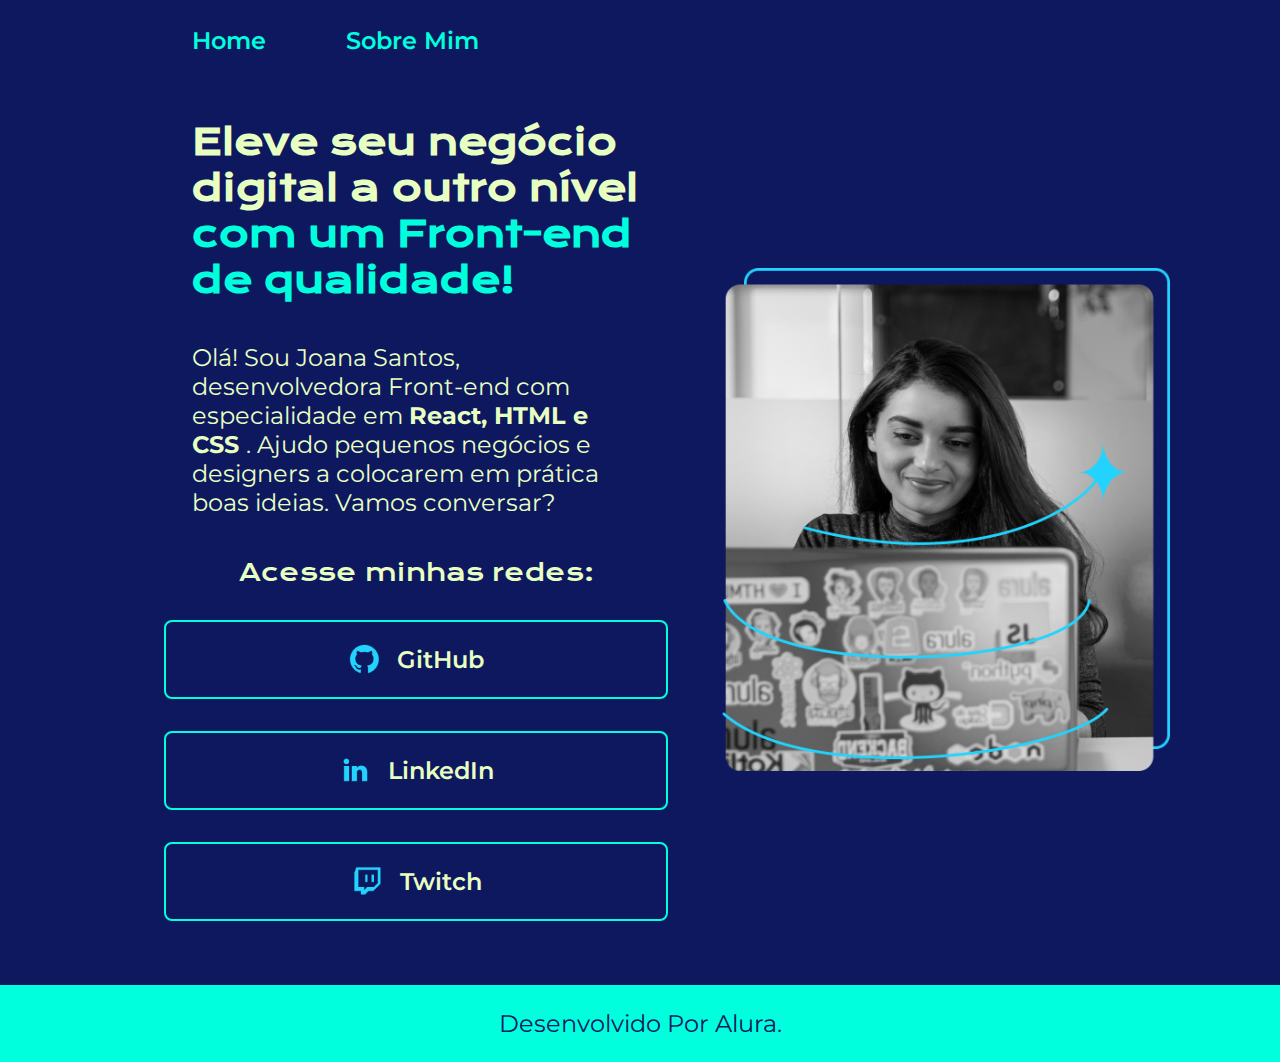
<file: index.html>
<!DOCTYPE html>
<html lang="pt-br">

<head>
    <meta charset="UTF-8">
    <meta http-equiv="X-UA-Compatible" content="IE=edge">
    <meta name="viewport" content="width=device-width, initial-scale=1.0">
    
    <link rel="stylesheet" href="./styles/style.css">

    <title>Portifolio</title>
</head>

<body>
    <header class="cabecalho">
        <nav class="cabecalho__menu">
            <a class="cabecalho__menu__link" href="index.html">Home</a>
            <a class="cabecalho__menu__link" href="about.html">Sobre Mim</a>
        </nav>
    </header>
    <main class="apresentacao">
        <section class="apresentacao__conteudo">
            <h1 class="apresentacao__conteudo__titulo">
                Eleve seu negócio digital a outro nível
                <strong class="titulo-destaque">com um Front-end de qualidade!</strong>
            </h1>
            <p class="apresentacao__conteudo__texto">Olá! Sou Joana Santos, desenvolvedora
                Front-end com especialidade em
                <strong>React, HTML e CSS </strong>.
                Ajudo pequenos negócios e designers a
                colocarem em prática boas ideias. Vamos
                conversar?
            </p>
            <div class="apresentacao__conteudo__links">
                <h2 class="apresentacao__conteudo__links__subtitulo">Acesse minhas redes:</h2>
                <a class="apresentacao__conteudo__links__navegacao" href="https://github.com/araujoalca" target="_blank">
                    <img src="./assets/github.png" alt="ícone do GitHub">
                    GitHub
                </a>
                <a class="apresentacao__conteudo__links__navegacao" href="https://www.linkedin.com/in/andre-araujoalca/"
                    target="_blank">
                    <img src="./assets/linkedin.png" alt="ícone do linkedin">
                    LinkedIn
                </a>
                <a class="apresentacao__conteudo__links__navegacao" href="https://twitch.tv/guilimadev" target="_blank">
                    <img src="./assets/twitch.png" alt="ícone do Twitch">
                    Twitch
                </a>
            </div>
        </section>
        <img class="apresentacao__imagem" src="./assets/Imagem.png" alt="Foto da Joana Santos programando">
    </main>
    <footer class="rodape">
        <p>Desenvolvido Por Alura.</p>
    </footer>
</body>

</html>
</file>
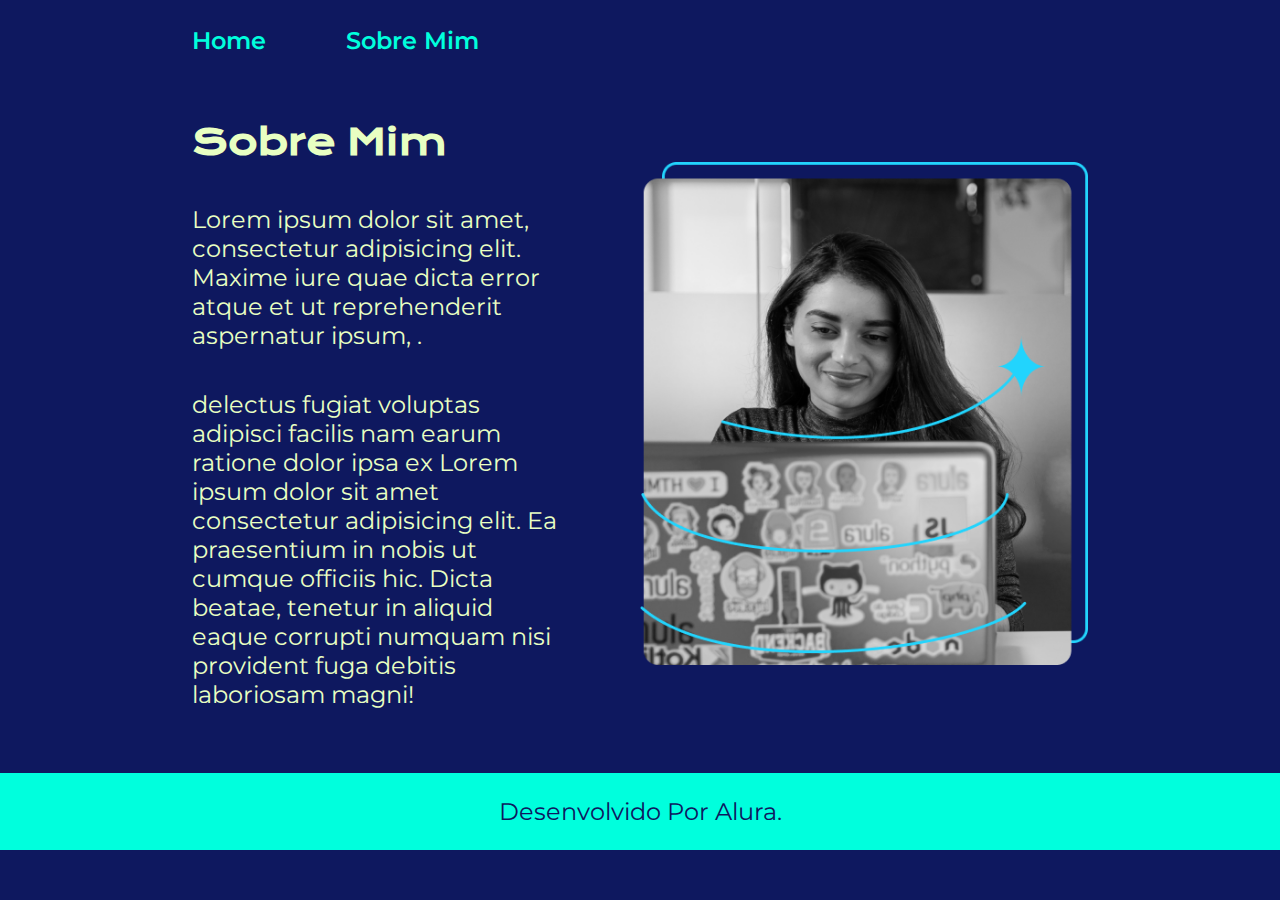
<file: about.html>
<!DOCTYPE html>
<html lang="pt-br">
<head>
    <meta charset="UTF-8">
    <meta http-equiv="X-UA-Compatible" content="IE=edge">
    <meta name="viewport" content="width=device-width, initial-scale=1.0">

    <link rel="stylesheet" href="./styles/style.css">
    <title>Sobre Mim</title>
</head>
    
<body>
    <!-- conflito de versão do git resolvido (aula Alura git github) -->
    <header class="cabecalho">
        <nav class="cabecalho__menu">
            <a class="cabecalho__menu__link" href="index.html">Home</a>
            <a class="cabecalho__menu__link" href="about.html">Sobre Mim</a>
        </nav>
    </header>

    <main class="apresentacao">
        <section class="apresentacao__conteudo">
            <h1 class="apresentacao__conteudo__titulo">Sobre Mim</h1>
            <p class="apresentacao__conteudo__texto">
                Lorem ipsum dolor sit amet, consectetur adipisicing elit. Maxime iure quae dicta error atque et ut reprehenderit aspernatur ipsum, .
            </p>
            <p class="apresentacao__conteudo__texto">
                delectus fugiat voluptas adipisci facilis nam earum ratione dolor ipsa ex Lorem ipsum dolor sit amet consectetur adipisicing elit. Ea praesentium in nobis ut cumque officiis hic. Dicta beatae, tenetur in aliquid eaque corrupti numquam nisi provident fuga debitis laboriosam magni!
            </p>
        </section>

        <img class="apresentacao__imagem" src="./assets/Imagem.png" alt="Foto da Joana Santos programando">

    </main>



    <footer class="rodape">
        <p>Desenvolvido Por Alura.</p>
    </footer>
    
</body>
</html>
</file>
<file: styles/style.css>
@import url('https://fonts.googleapis.com/css2?family=Krona+One&family=Montserrat:wght@400;600&display=swap');

:root {
    --cor-primaria: #0E185F;
    --cor-secundaria: #E8FFC2;
    --cor-terciaria: #00FFDD;
    --cor-hover: #2FA4FF;

    --fonte-primaria: "Krona One", sans-serif;
    --fonte-secundaria: "Montserrat", sans-serif;
}

* {
    margin: 0;
    padding: 0;
}

body {
    box-sizing: border-box;
    background-color: var(--cor-primaria);
    color: var(--cor-secundaria);
}

.cabecalho {
    padding: 2% 0 0 15%;
}

.cabecalho__menu {
    display: flex;
    gap: 80px;
}

.cabecalho__menu__link {
    font-family: var(--fonte-secundaria);
    font-size: 1.5rem;
    font-weight: 600;
    color: var(--cor-terciaria);
    text-decoration: none;
}

.apresentacao {
    padding: 5% 15%;
    display: flex;
    gap: 82px;
    align-items: center;
    justify-content: space-between;
}

.apresentacao__conteudo {
    width: 50%;
    display: flex;
    flex-direction: column;
    gap: 40px;
}

.apresentacao__conteudo__titulo {
    font-family: var(--fonte-primaria);
    font-size: 2.25rem;
}

.titulo-destaque {
    color: var(--cor-terciaria);
}

.apresentacao__conteudo__texto {
    font-family: var(--fonte-secundaria);
    font-size: 1.5rem;
}

.apresentacao__conteudo__links {
    display: flex;
    flex-direction: column;
    justify-content: space-between;
    align-items: center;
    gap: 32px;
}

.apresentacao__conteudo__links__subtitulo {
    font-family: var(--fonte-primaria);
    font-weight: 400;
    font-size: 1.5rem;
}

.apresentacao__conteudo__links__navegacao {
    display: flex;
    justify-content: center;
    gap: 16px;
    align-items: center;
    padding: 21.5px 0;
    min-width: 300px;
    width: 500px;
    font-family: var(--fonte-secundaria);
    font-size: 1.5rem;
    font-weight: 600;
    color: var(--cor-secundaria);
    text-decoration: none;
    border: 2px solid var(--cor-terciaria);
    border-radius: 8px;
}

.apresentacao__conteudo__links__navegacao:hover {
    cursor: pointer;
    background-color: var(--cor-hover);
}

.apresentacao__imagem {
    width: 50%;
}

.rodape {
    padding: 24px;
    color: var(--cor-primaria);
    background-color: var(--cor-terciaria);
    text-align: center;
    font-family: var(--fonte-secundaria);
    font-size: 1.5rem;
    font-weight: 400;
}

@media (max-width: 1200px) {
    .cabecalho {
        padding: 10%;
    }

    .cabecalho__menu {
        justify-content: center;
    }

    .apresentacao {
        padding: 5%;
        flex-direction: column-reverse;
    }

    .apresentacao__conteudo {
        width: auto;
    }

    .apresentacao__conteudo__links__navegacao {
        width: 50%;
        max-width: 500px;
    }
}
</file>
